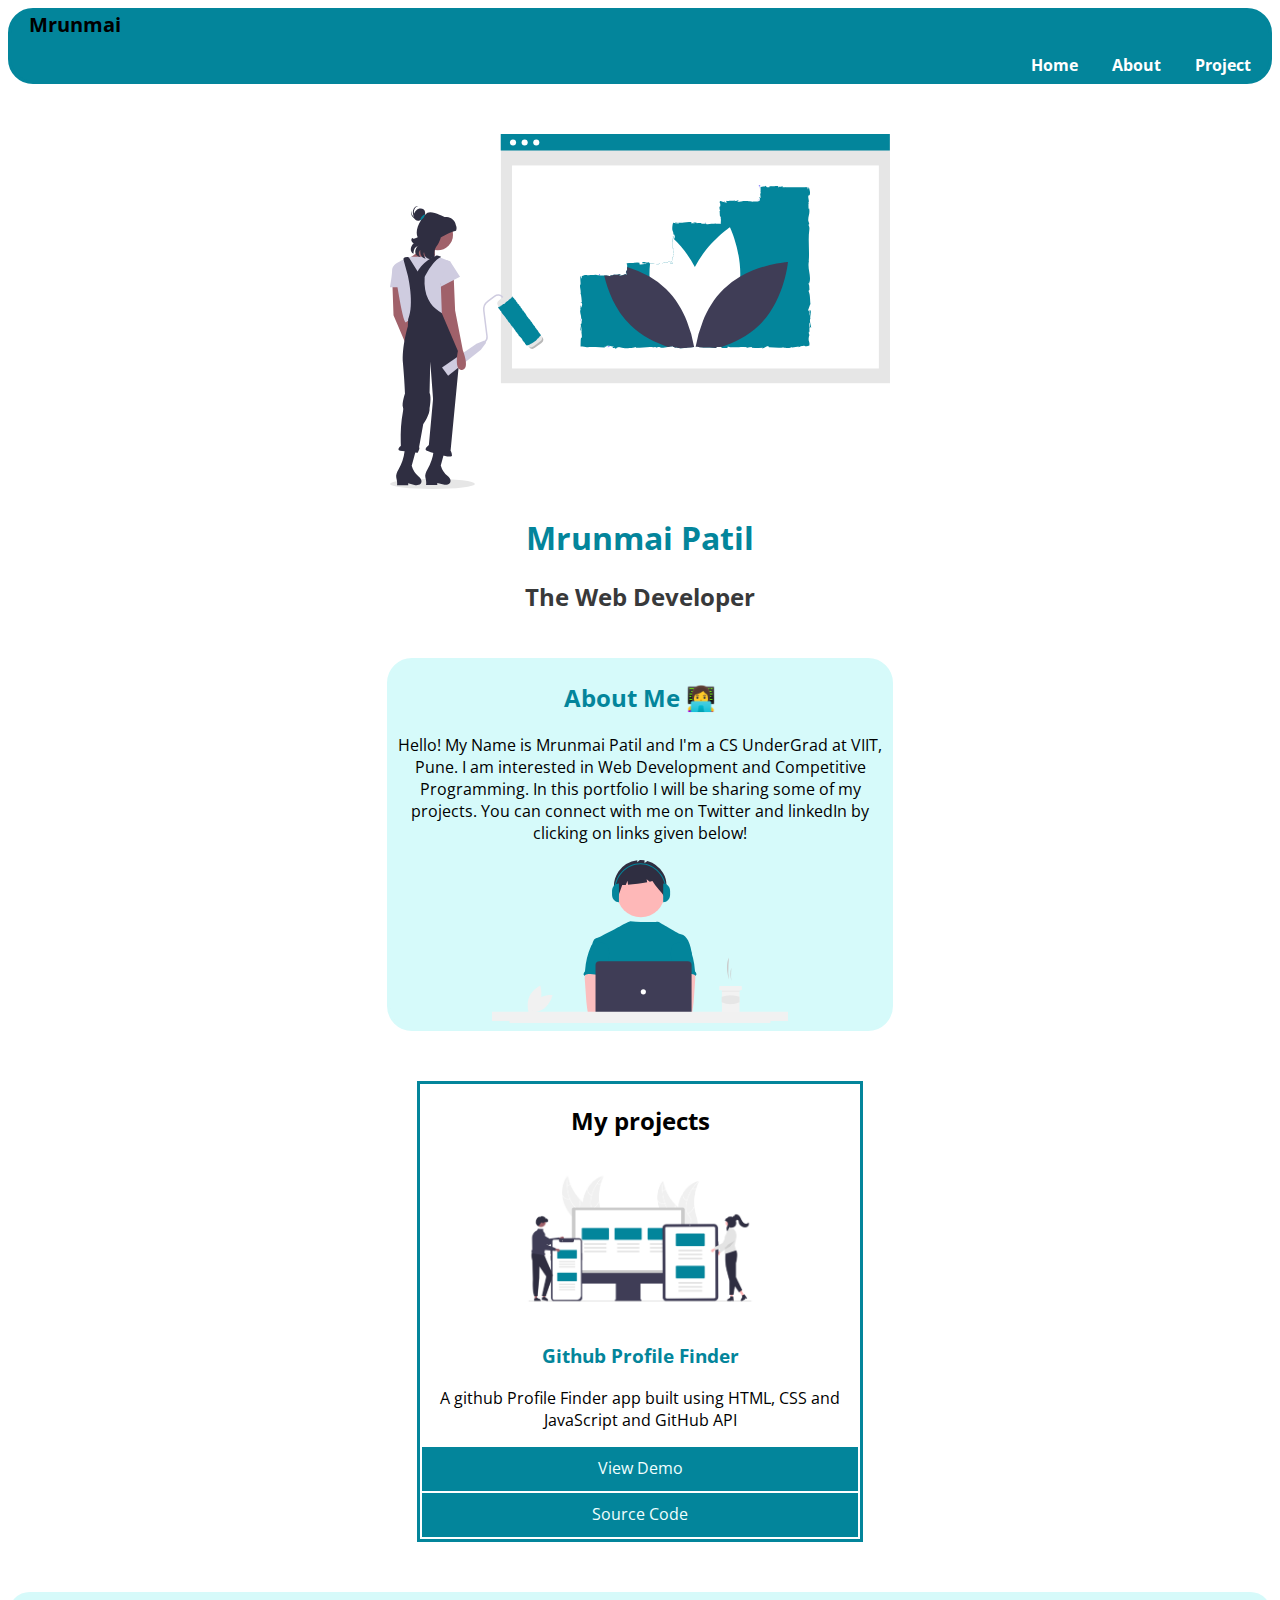
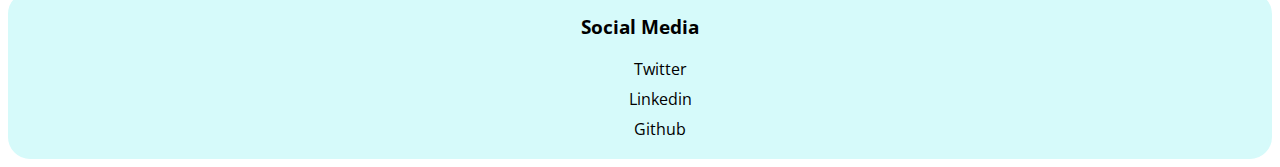
<file: index.html>
<!DOCTYPE html>
<html lang="en">
<head>
    <meta charset="UTF-8">
    <meta http-equiv="X-UA-Compatible" content="IE=edge">
    <meta name="viewport" content="width=device-width, initial-scale=1.0">
    <title>Portfolio Website</title>
    <link rel="stylesheet" href="style.css">
</head>


<body>

<nav id="navigation">
    <div class="Name">Mrunmai</div>
    <ul class="Nav_links">
        <li class="listclass"><a href="" class="List" >Home</a></li>
        <li class="listclass"><a href="#section1" class="List" >About</a></li>
        <li class="listclass"><a href="#section2" class="List">Project</a></li>
    </ul>
</nav>

<header>
    <img src="undraw_work_in_progress_uhmv.svg" alt="Header Image" id="Header_image">
    <h1 id="header1">Mrunmai Patil</h1>
    <h2 id="header2">The Web Developer</h2>
</header>
<section id="section1">
   
    <div class="Section1">
        <h2 class="Aboutme">About Me 👩‍💻</h2>
        <p class="Paragraph">
            Hello! My Name is Mrunmai Patil and I'm a CS UnderGrad at VIIT, Pune. I am interested in Web Development and Competitive Programming. In this portfolio I will be sharing some of my projects.
            You can connect with me on Twitter and linkedIn by clicking on links given below!
        </p>
        <img src="undraw_Coding_re_iv62.svg" class="image1" alt="">
    </div>
    
</section>

<section class="section2" id="section2">
    <h2 class="project">My projects</h2>
    <div>
        <img src="undraw_In_sync_re_jlqd.png" alt="" class="Image2">
        <h3 class="Github">Github Profile Finder</h3>
        <p>
            A github Profile Finder app built using HTML, CSS and JavaScript and GitHub API
        </p>
        <a href="" class="Demo">View Demo</a>
        <a href="" class="Demo">Source Code</a>
    </div>
</section>
<footer>
    <h3 class="get">Social Media</h3>
    <ul class="ulist">
        <a href="https://twitter.com/Mrunmai89706169?t=CXfvQAOJwju3pIK6hkQlvA&s=08" class="smedia">Twitter</a>
        <a href="https://www.linkedin.com/in/mrunmai-patil-95a7bb20a" class="smedia">Linkedin</a>
        <a href="https://github.com/Mrunmai2005" class="smedia">Github</a>
    </ul> 
</footer>
</body>

</html>
</file>
<file: style.css>
@import url('https://fonts.googleapis.com/css2?family=Open+Sans&display=swap');
    body{
        font-family:'Open Sans', sans-serif;
        background-color: #ffffff;
        scroll-behavior: smooth;
    }
    #navigation{
        background-color: #03859B;
        border: solid;
        height: 70px;
        border-color:#03859B ;
        border-radius: 25px;
        margin-bottom: 50px;
    }
    .List{
       text-decoration-line: none;
       color: #ffffff;
       font-weight: bold;
    }
    .listclass{
        display: inline;
        margin-left: 12px;
        margin-right: 18px;
    }
/* list ke liye naya class */
    .Nav_links{
        text-align: right;
    }
    header{
        text-align: center;
    }
    #header1{
        color: #03859B;
        text-align: center;
    }
    #header2{
        color: rgb(56, 57, 58);
        text-align: center;
        padding-bottom: 25px;
    }
    #Header_image{
        max-height:500px;
        max-width: 500px;
        margin: auto;
    }
    .Name{
        margin-left: 18px;
        font-weight: bold;
        font-size: 20px;
        display: inline;
    }
    #section1{
        text-align: center;
        width: 500px;
        margin: auto;
        background-color: #d6fafa;
        border: solid;
        border-color: #d6fafa;
        border-radius: 25px;
    }
    .Aboutme{
        text-align: center;
        color:#03859B;
        display: block;
    }
    .Paragraph{
        text-align: center;
    }
    #section2{
        border-style: solid;
        border-color:#03859B ;
        text-align: center;
        width: 440px;
        margin: auto;
        margin-top: 50px;
        margin-bottom: 50px;
    }
    .project{
        width: 440px;
        text-align: center;
    }
    .Github{
        color:#03859B;
    }
    .Demo{
        display: block;
        text-decoration: none;
        color: azure;
        background-color:#03859B;
        margin:2px;
        padding: 10px;
        text-align: center;
        height:24px;
        background-position: center;
    }
    footer{
        border-style: solid;
        border-color: #d6fafa;
        border-radius: 22px;
        margin-top: 18px;
        background-color: #d6fafa;
    }
    .get{
        text-align: center;
    }
    .smedia{
        display: block;
        text-decoration: none;
        color: black;
        text-align: center;
        margin-top: 8px;
    }
    .image1{
        height:163px;
        display: inline;
    }
    .Image2{
        height: 163px;
    }
</file>
